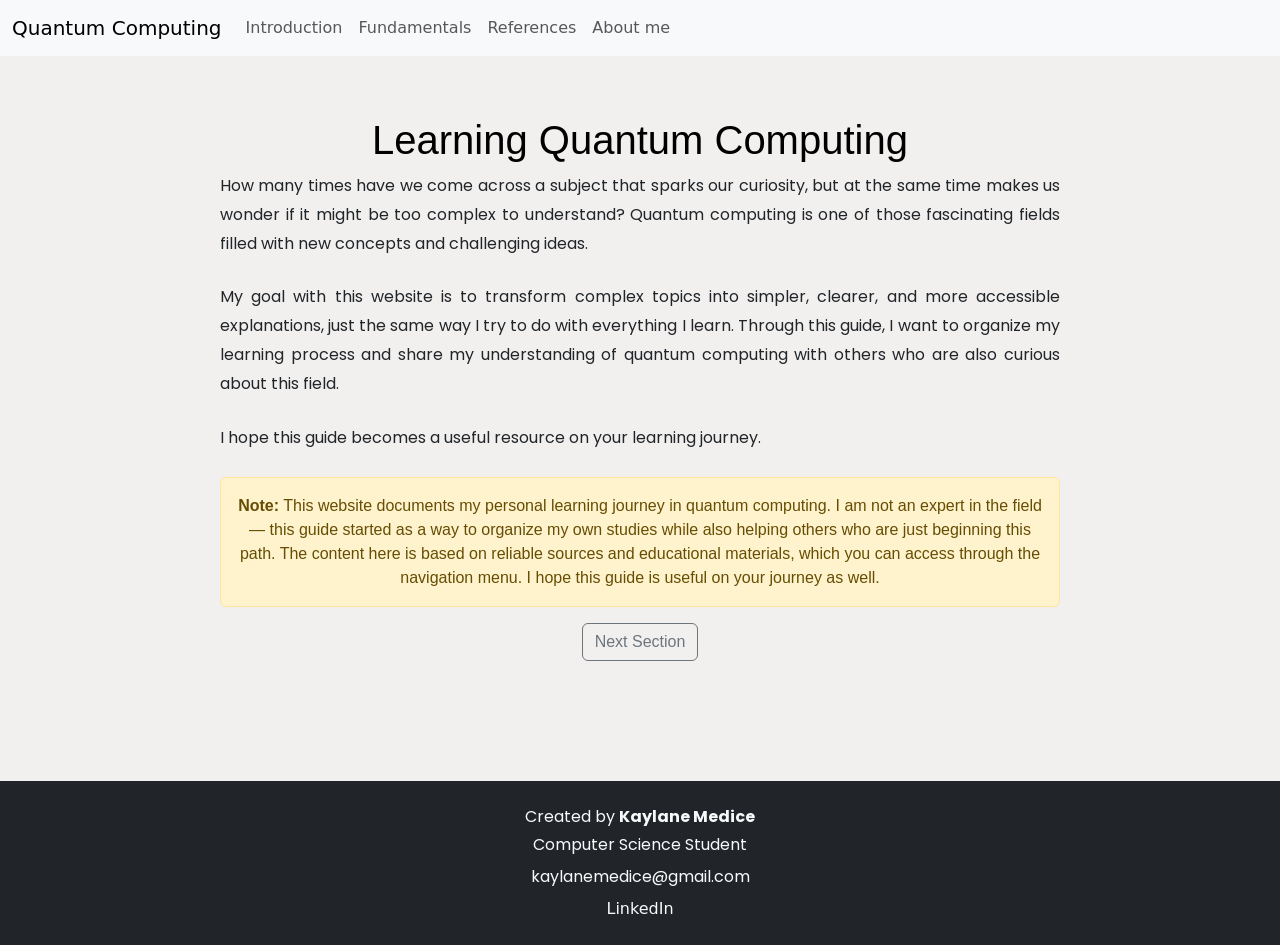
<file: index.html>
<!DOCTYPE html>

<html lang="en">
    <head>
        <meta charset="UTF-8">
        <meta name="viewport" content="width=device-width, initial-scale=1.0">
        <link href="https://cdn.jsdelivr.net/npm/bootstrap@5.3.8/dist/css/bootstrap.min.css" rel="stylesheet" integrity="sha384-sRIl4kxILFvY47J16cr9ZwB07vP4J8+LH7qKQnuqkuIAvNWLzeN8tE5YBujZqJLB" crossorigin="anonymous">
        <link href="https://fonts.googleapis.com/css2?family=Poppins:wght@300;400;500;600;700&display=swap" rel="stylesheet">
        <script src="https://cdn.jsdelivr.net/npm/bootstrap@5.3.8/dist/js/bootstrap.bundle.min.js" integrity="sha384-FKyoEForCGlyvwx9Hj09JcYn3nv7wiPVlz7YYwJrWVcXK/BmnVDxM+D2scQbITxI" crossorigin="anonymous"></script>
        <link rel="icon" type="image/png" href="favicon_circular.png">
        <link href="style.css" rel="stylesheet">

        <title>Quantum Computing Learning Journey</title>
    </head>
    <body>

        <header class="head">

        <nav class="navbar navbar-expand-lg bg-body-tertiary">
        <div class="container-fluid">
            <a class="navbar-brand" href="index.html">Quantum Computing</a>
            <button class="navbar-toggler" type="button" data-bs-toggle="collapse" data-bs-target="#navbarNavAltMarkup" aria-controls="navbarNavAltMarkup" aria-expanded="false" aria-label="Toggle navigation">
            <span class="navbar-toggler-icon"></span>
            </button>
            <div class="collapse navbar-collapse" id="navbarNavAltMarkup">
            <div class="navbar-nav">
                <a class="nav-link" href="introduction.html">Introduction</a>
                <a class="nav-link" href="fundamentals.html">Fundamentals</a>
                <a class="nav-link" href="references.html">References</a>
                <a class="nav-link" href="about.html">About me</a>
            </div>
            </div>
        </div>
        </nav>
        </header>

       <main class="menu">

    <div class="home">
        <section class="text">
            <h1>Learning Quantum Computing</h1>
           <p>
                How many times have we come across a subject that sparks our curiosity,
                but at the same time makes us wonder if it might be too complex to understand?
                Quantum computing is one of those fascinating fields filled with new concepts
                and challenging ideas.
            </p>

            <p>
                My goal with this website is to transform complex topics into simpler, clearer,
                and more accessible explanations, just the same way I try to do with everything I learn.
                Through this guide, I want to organize my learning process and share my
                understanding of quantum computing with others who are also curious about this field.
            </p>

            <p>
                I hope this guide becomes a useful resource on your learning journey. 
            </p>
            <div class="alert alert-warning" role="alert">
                <strong>Note:</strong> This website documents my personal learning journey
                in quantum computing. I am not an expert in the field &mdash; this guide
                started as a way to organize my own studies while also helping others who
                are just beginning this path. The content here is based on reliable sources
                and educational materials, which you can access through the navigation menu.
                I hope this guide is useful on your journey as well.
            </div>

           <a href="introduction.html" class="btn btn-outline-secondary">Next Section</a>
        </section>
    </div>


    

</main>



<footer class="bg-dark text-light text-center py-4">
    <p class="mb-1">Created by <strong>Kaylane Medice</strong></p>
    <p class="mb-2">Computer Science Student</p>

    <p class="mb-2">
        <a href="mailto:kaylanemedice@gmail.com" class="text-light text-decoration-none">
            kaylanemedice@gmail.com
        </a>
    </p>

    <a
        href="https://www.linkedin.com/in/kaylane-medici-1a9653256"
        target="_blank"
        class="text-light text-decoration-none"
    >
        <i class="bi bi-linkedin"></i> LinkedIn
    </a>
    </footer>

    </body>
</html>
</file>
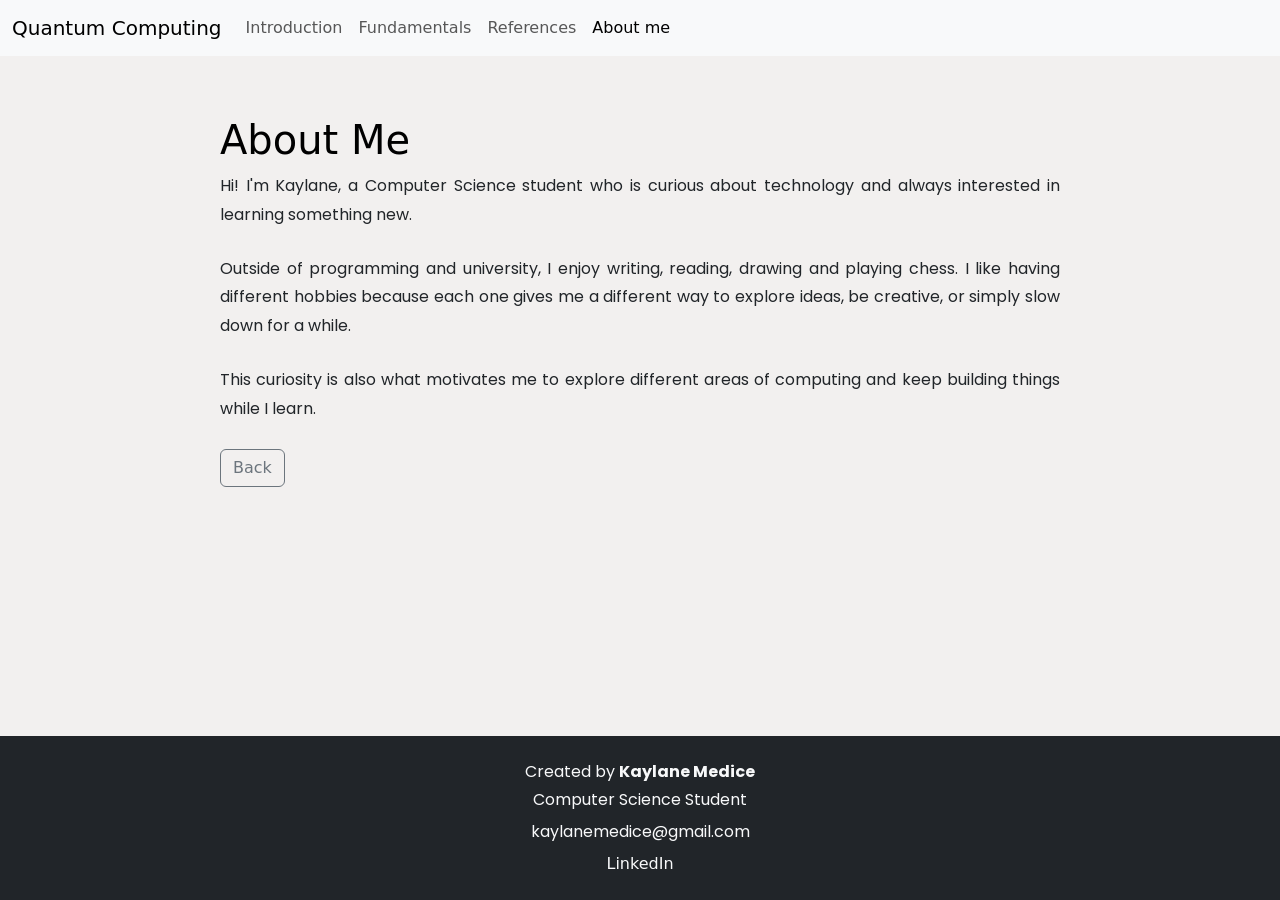
<file: about.html>
<!DOCTYPE html>

<html lang="en">
    <head>
        <meta charset="UTF-8">
        <meta name="viewport" content="width=device-width, initial-scale=1.0">

        <link href="https://cdn.jsdelivr.net/npm/bootstrap@5.3.8/dist/css/bootstrap.min.css" rel="stylesheet" integrity="sha384-sRIl4kxILFvY47J16cr9ZwB07vP4J8+LH7qKQnuqkuIAvNWLzeN8tE5YBujZqJLB" crossorigin="anonymous">

        <link href="https://fonts.googleapis.com/css2?family=Poppins:wght@300;400;500;600;700&display=swap" rel="stylesheet">

        <script src="https://cdn.jsdelivr.net/npm/bootstrap@5.3.8/dist/js/bootstrap.bundle.min.js" integrity="sha384-FKyoEForCGlyvwx9Hj09JcYn3nv7wiPVlz7YYwJrWVcXK/BmnVDxM+D2scQbITxI" crossorigin="anonymous"></script>
        <link rel="icon" type="image/png" href="favicon_circular.png">
        <link href="style.css" rel="stylesheet">

        <title>About Me</title>
    </head>

    <body>

        <header class="head">

            <nav class="navbar navbar-expand-lg bg-body-tertiary">
                <div class="container-fluid">

                    <a class="navbar-brand" href="index.html">
                        Quantum Computing
                    </a>

                    <button class="navbar-toggler" type="button" data-bs-toggle="collapse" data-bs-target="#navbarNavAltMarkup" aria-controls="navbarNavAltMarkup" aria-expanded="false" aria-label="Toggle navigation">
                        <span class="navbar-toggler-icon"></span>
                    </button>

                    <div class="collapse navbar-collapse" id="navbarNavAltMarkup">
                        <div class="navbar-nav">
                            <a class="nav-link" href="introduction.html">Introduction</a>
                            <a class="nav-link" href="fundamentals.html">Fundamentals</a>
                            <a class="nav-link" href="references.html">References</a>
                            <a class="nav-link active" aria-current="page" href="about.html">About me</a>
                        </div>
                    </div>

                </div>
            </nav>

        </header>

        <main class="text">

            <h1>About Me</h1>

            <p>
                Hi! I'm Kaylane, a Computer Science student who is curious
                about technology and always interested in learning something new.
            </p>

            <p>
                Outside of programming and university, I enjoy writing, reading,
                drawing and playing chess.
                I like having different hobbies because each one gives me a
                different way to explore ideas, be creative, or simply slow down
                for a while.
            </p>

            <p>
                This curiosity is also what motivates me to explore different
                areas of computing and keep building things while I learn.
            </p>

            <a href="index.html" class="btn btn-outline-secondary">Back</a>

        </main>

        <footer class="bg-dark text-light text-center py-4">

            <p class="mb-1">
                Created by <strong>Kaylane Medice</strong>
            </p>

            <p class="mb-2">
                Computer Science Student
            </p>

            <p class="mb-2">
                <a href="mailto:kaylanemedice@gmail.com" class="text-light text-decoration-none">
                    kaylanemedice@gmail.com
                </a>
            </p>

            <a
                href="https://www.linkedin.com/in/kaylane-medici-1a9653256"
                target="_blank"
                class="text-light text-decoration-none"
            >
                LinkedIn
            </a>

        </footer>

    </body>
</html>
</file>
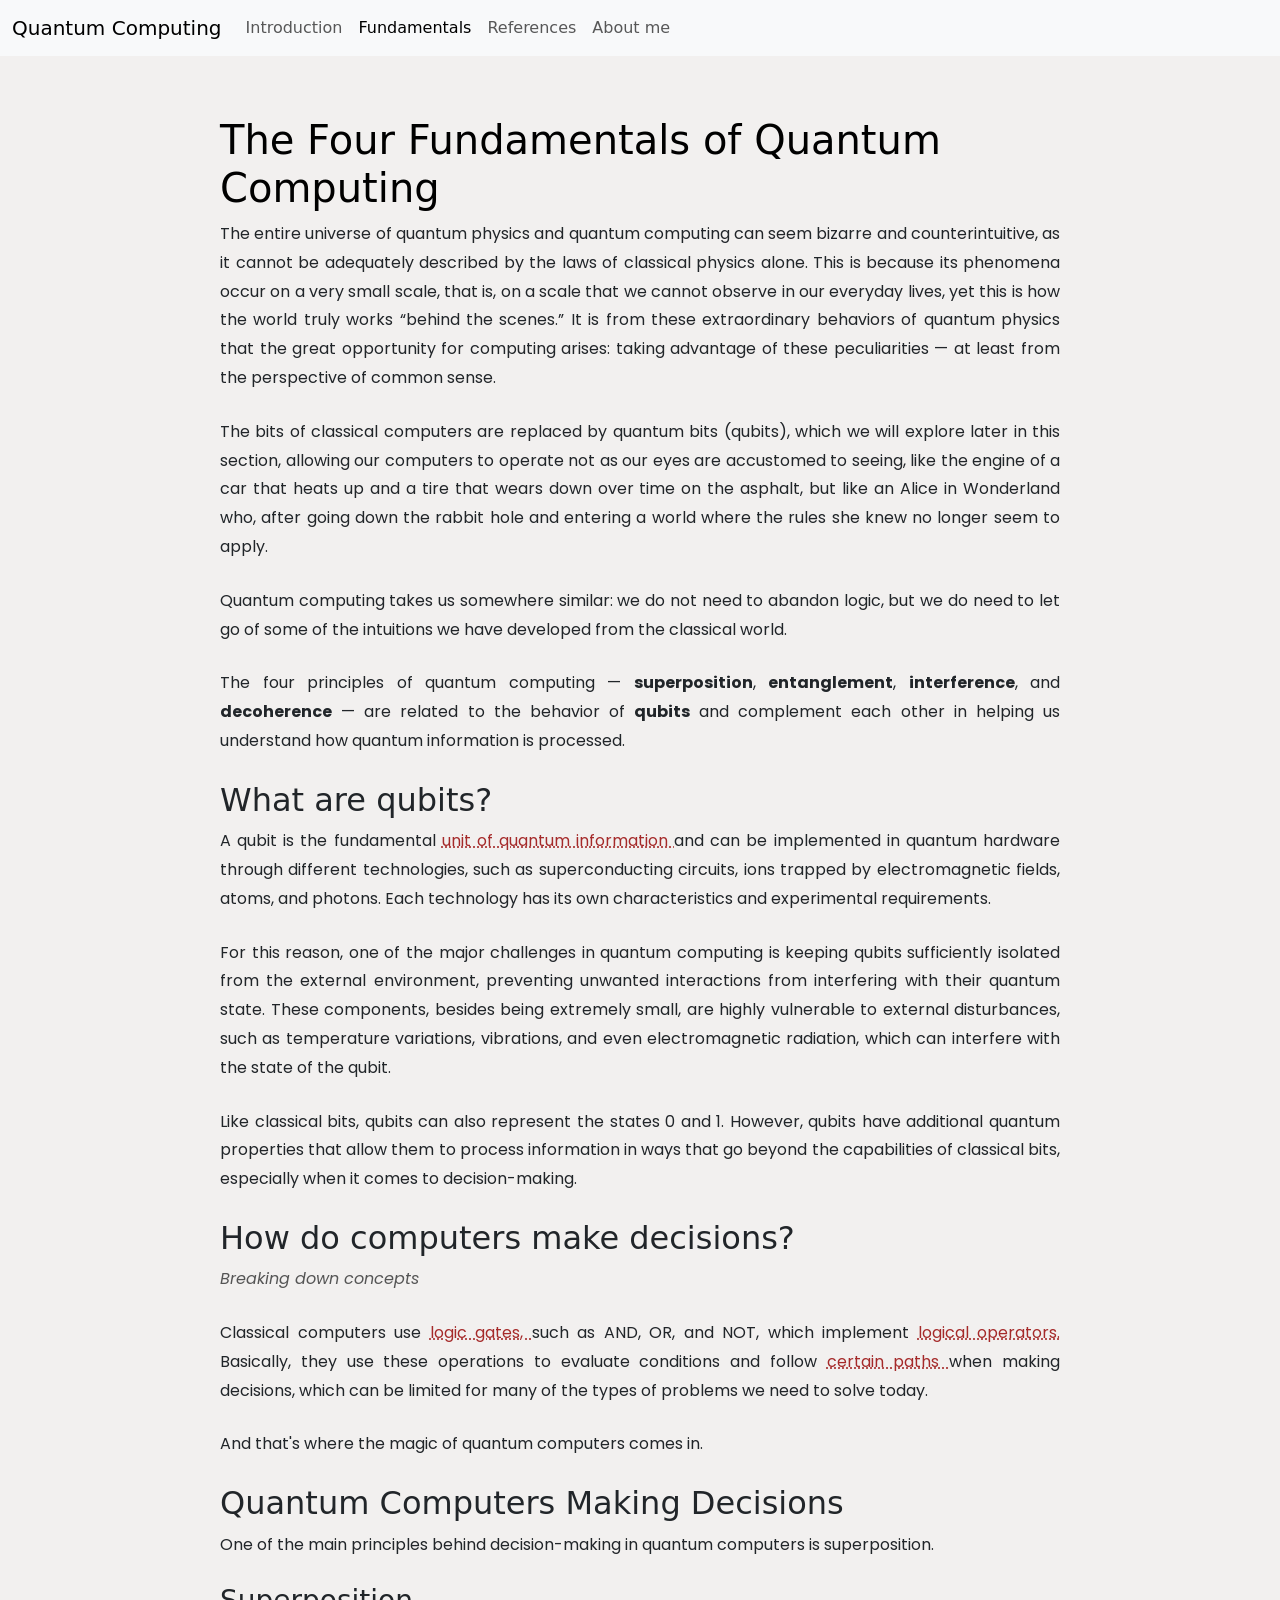
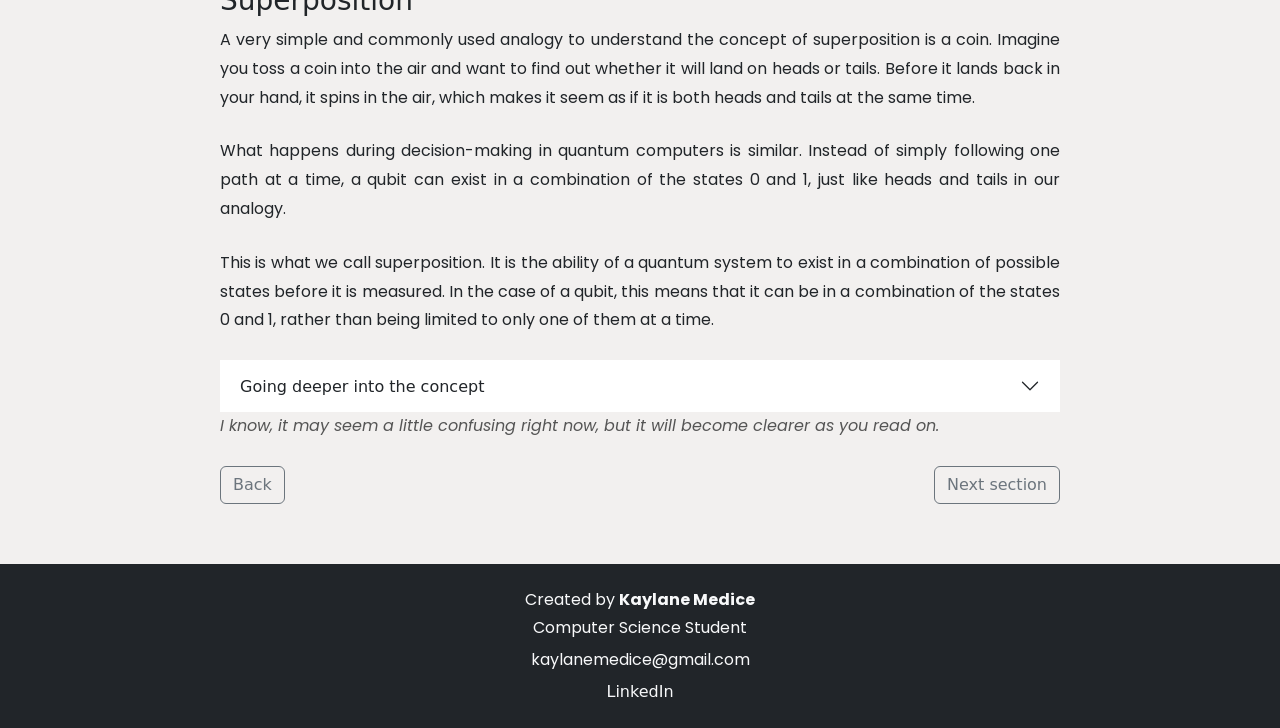
<file: fundamentals.html>
<!DOCTYPE html>

<html lang="en">
    <head>
        <meta charset="UTF-8">
        <meta name="viewport" content="width=device-width, initial-scale=1.0">
        <link href="https://cdn.jsdelivr.net/npm/bootstrap@5.3.8/dist/css/bootstrap.min.css" rel="stylesheet" integrity="sha384-sRIl4kxILFvY47J16cr9ZwB07vP4J8+LH7qKQnuqkuIAvNWLzeN8tE5YBujZqJLB" crossorigin="anonymous">
        <link href="https://fonts.googleapis.com/css2?family=Poppins:wght@300;400;500;600;700&display=swap" rel="stylesheet">
        <script src="https://cdn.jsdelivr.net/npm/bootstrap@5.3.8/dist/js/bootstrap.bundle.min.js" integrity="sha384-FKyoEForCGlyvwx9Hj09JcYn3nv7wiPVlz7YYwJrWVcXK/BmnVDxM+D2scQbITxI" crossorigin="anonymous"></script>
        <link rel="icon" type="image/png" href="favicon_circular.png">
        <link href="style.css" rel="stylesheet">
        <title>Fundamentals</title>
    </head>


    <body>

        <header class="head">

        <nav class="navbar navbar-expand-lg bg-body-tertiary">
        <div class="container-fluid">
            <a class="navbar-brand" href="index.html">Quantum Computing</a>
            <button class="navbar-toggler" type="button" data-bs-toggle="collapse" data-bs-target="#navbarNavAltMarkup" aria-controls="navbarNavAltMarkup" aria-expanded="false" aria-label="Toggle navigation">
            <span class="navbar-toggler-icon"></span>
            </button>
            <div class="collapse navbar-collapse" id="navbarNavAltMarkup">
            <div class="navbar-nav">
                <a class="nav-link"  href="introduction.html">Introduction</a>
                <a class="nav-link active" aria-current="page" href="fundamentals.html">Fundamentals</a>
                <a class="nav-link" href="references.html">References</a>
                <a class="nav-link" href="about.html">About me</a>
            </div>
            </div>
        </div>
        </nav>
        <main class="text">

            <h1>The Four Fundamentals of Quantum Computing</h1>


            <p>
                The entire universe of quantum physics and quantum computing can seem bizarre and counterintuitive, as it cannot be adequately described by the laws of classical physics alone. This is because its phenomena occur on a very small scale, that is, on a 
                scale that we cannot observe in our everyday lives, yet this is how the world truly works “behind the scenes.” It is from these extraordinary behaviors of quantum physics that the great opportunity for computing arises: taking advantage of these peculiarities
                 — at least from the perspective of common sense.
           </p>

          <p>
           The bits of classical computers are replaced by quantum bits (qubits), which we will explore later in this section, allowing our computers to operate not as our eyes are accustomed to seeing,
            like the engine of a car that heats up and a tire that wears down over time on the asphalt, but like an Alice in Wonderland who, after going down the rabbit hole and entering a world where the 
            rules she knew no longer seem to apply.
        </p>

        <p>Quantum computing takes us somewhere similar: we do not need to abandon logic, 
            but we do need to let go of some of the intuitions we have developed from the classical world.
        </p>

        <p>The four principles of quantum computing — <strong>superposition</strong>, <strong>entanglement</strong>, <strong>interference</strong>, and <strong>decoherence</strong> — 
            are related to the behavior of <strong>qubits</strong> and complement each other in helping us understand how quantum 
            information is processed.</p>

        <h2>What are qubits?</h2>

        <p> A qubit is the fundamental 
             <span
        class="concept"
        data-bs-toggle="popover"
        data-bs-title="Unit of Quantum Information"
        data-bs-content="It is the smallest unit used to represent information in a quantum computer."
    >
        unit of quantum information
</span>
             and can be implemented in quantum hardware through different technologies, such as superconducting circuits, ions 
            trapped by electromagnetic fields, atoms, and photons. Each technology has its own characteristics and experimental requirements. </p>

            <p>For this reason, one of the major challenges in quantum computing is keeping qubits sufficiently isolated from the external environment, preventing unwanted interactions from interfering with their quantum state. 
                These components, besides being extremely small, are highly vulnerable to external disturbances, such as temperature variations, vibrations, and even electromagnetic radiation, which can interfere with the state of the qubit.</p>

            <p>Like classical bits, qubits can also represent the states 0 and 1. However, qubits have additional quantum properties that allow them to process
                 information in ways that go beyond the capabilities of classical bits, especially when it comes to decision-making.</p> 
            
           
        <h2>How do computers make decisions?</h2>
        <p class="comments">Breaking down concepts</p>

        <p>Classical computers use 

            <span
                class="concept"
                data-bs-toggle="popover"
                data-bs-title="Logic Gates"
                data-bs-content="Logic gates are circuits found in the hardware of classical computers that process electrical signals representing 0 and 1 to perform logical operations and determine the paths that data should follow. This is precisely why we say that classical computers operate with 0s and 1s: their circuits use electrical signals to represent these two values."
                    >
                        logic gates,
            </span>
            
            such as AND, OR, and NOT, which implement 

                            <span
                class="concept"
                data-bs-toggle="popover"
                data-bs-title="Logical Operators"
                data-bs-content="Logical operators are rules that determine how 0 and 1 values should be combined or modified to produce a definite binary result: 0 or 1."
                    >
                        logical operators.
            </span>
            
            
            Basically, they use these operations to evaluate conditions and follow 
            <span
                class="concept"
                data-bs-toggle="popover"
                data-bs-title="Computer Paths"
                data-bs-content="When we talk about “paths,” we are referring to the different actions a computer can perform depending on
                the conditions it encounters. For example, if a user presses ENTER, the program can perform a specific action; otherwise, it can continue waiting for an input. In more complex programs, 
                these conditions can lead to many different execution possibilities, requiring the computer to evaluate different paths to reach a result."
                    >
                        certain paths 
            </span>
                                
                when making decisions, which can be limited for many of the types of problems we need to solve today.</p>

                <p>And that's where the magic of quantum computers comes in.</p>



                <h2>Quantum Computers Making Decisions</h2>

                <p>One of the main principles behind decision-making in quantum computers is superposition.</p>

                <h3>Superposition</h3>

                <p>A very simple and commonly used analogy to understand the concept of superposition is a coin. Imagine you toss a coin into the air and want to find out whether it will land on heads or tails. Before it lands back in your hand, it spins in the air, which makes it seem as if it is both heads and tails at the same time.</p>

                <p>What happens during decision-making in quantum computers is similar. Instead of simply following one path at a time, a qubit can exist in a combination of the states 0 and 1, just like heads and tails in our analogy.</p>

                <p>This is what we call superposition. It is the ability of a quantum system to exist in a combination of possible states before it is measured. In the case of a qubit, this means that it can be in a combination of the states 0 and 1, rather than being limited to only one of them at a time.</p>

       
            <div class="accordion accordion-flush" id="accordionFlushExample">
                <div class="accordion-item">
                    <h2 class="accordion-header">
                        <button class="accordion-button collapsed" type="button" data-bs-toggle="collapse"
                            data-bs-target="#flush-collapseOne" aria-expanded="false" aria-controls="flush-collapseOne">
                            Going deeper into the concept
                        </button>
                    </h2>

        <div id="flush-collapseOne" class="accordion-collapse collapse" data-bs-parent="#accordionFlushExample">
            <div class="accordion-body">

                <h3>Combinations of States</h3>

                <p><strong>What does “combination of states” of a qubit mean?</strong></p>

                <p>
                    Well, to demonstrate this phenomenon, we would need some knowledge of Linear Algebra.
                    However, we are simplifying things here.
                </p>

                <p>
                    First of all, understand that the state of a bit means that its value can be either 0 or 1,
                    and a qubit can also assume these values, which are its basis states.
                    What differs in quantum computing is what can happen to the qubit
                    before it assumes one of these basis states.
                </p>

                <p>
                    Unlike classical computers, quantum computers use 
                    <span
                    class="concept"
                    data-bs-toggle="popover"
                    data-bs-title="Quantum Gates"
                    data-bs-content="Quantum gates are the quantum equivalent of classical logic gates. They manipulate the state of qubits in ways that go beyond simple definition of their values."
                        >
                            quantum gates, 
                    </span>
                    which can transform the state of a qubit in ways that go beyond simply defining
                    its value as <code>0</code> or <code>1</code>, as we see with logic gates.
                    They can, for example, put a qubit into a state of superposition,
                    in which the states <code>0</code> and <code>1</code> are involved in a single quantum description.
                </p>

                <p>
                    Within Linear Algebra, the study is mainly focused on vectors.
                    For now, imagine a Cartesian plane where we have two vectors representing the states
                    <code>0</code> and <code>1</code>.
                </p>

                <p>
                    When we talk about superposition, the vector that represents it can point in a different
                    direction from these two vectors representing <code>0</code> and <code>1</code>,
                    in a direction that involves both.
                    Notice that it does not simply represent <code>0</code> or <code>1</code>,
                    but involves both possibilities in a single quantum state.
                </p>

                <!-- Imagem dentro do accordion -->
                <div class="text-center my-4">
                    <img src="superposicao_qubit_vetores.png"
                         class="img-fluid"
                         alt="Cartesian plane showing the basis states 0 and 1 and a vector representing a superposition">
                </div>

                
            <p>
                Take a look at the image. Here, we have two axes representing the two basic possibilities of a qubit: the states |0⟩ and |1⟩.
            </p>

            <p>
                The vector pointing to the right, in a lighter coffee color, represents the state |0⟩. This symbol, in the form | ⟩, is a notation from Linear Algebra called a ket, which is used to represent vectors and the states they carry. In this case, the value is 0, which corresponds to one of the possible states of a qubit.
            </p>

            <p>
                Similarly, the vector pointing upward, also in a lighter coffee color, represents the state |1⟩. The notation is the same, but now we are representing the state 1.
            </p>

            <p>
                But then, where does superposition come in?
            </p>

            <p>
                The dark coffee vector, pointing in a direction between the first two, represents the state |ψ⟩ (pronounced “psi”). This is the symbol conventionally used to represent 
                <span
                    class="concept"
                    data-bs-toggle="popover"
                    data-bs-title="Arbitrary Quantum State"
                    data-bs-content="An arbitrary quantum state is simply any possible state that a quantum system can take."
                        >
                            an arbitrary quantum state.
                    </span>
                 In this case, it represents a qubit in <strong>superposition</strong>, meaning a combination of the states |0⟩ and |1⟩ in a single quantum state.
            </p>

            <p>
                And here is an important detail: being in superposition does not mean that the vector has to point exactly halfway between |0⟩ and |1⟩.
            </p>

            <p>
                The vector |ψ⟩ can point in different directions. It can be closer to |0⟩, closer to |1⟩, or somewhere else in between. Each direction represents a different combination of these two states and, consequently, different probabilities of obtaining 0 or 1 when we make a measurement.
            </p>

            <p>
                It is precisely this direction that helps us visualize how the states |0⟩ and |1⟩ are combined in that qubit.
            </p>



                <p>
                    This is precisely what we mean when we talk about a <strong>combination of states</strong>,
                    which is our <strong>superposition</strong>.
                </p>

            </div>
        </div>
    </div>
</div>

                <p class="comments">
                I know, it may seem a little confusing right now, but it will become clearer as you read on.
                </p>


                <div class="d-flex justify-content-between">
                <a href="introduction.html" class="btn btn-outline-secondary">Back</a>
                <a href="references.html" class="btn btn-outline-secondary">Next section</a>
                </div>

            

     </main>
    <script>
    const popoverTriggerList = document.querySelectorAll('[data-bs-toggle="popover"]');
    const popoverList = [...popoverTriggerList].map(
        popoverTriggerEl => new bootstrap.Popover(popoverTriggerEl)
    );
    </script>


    <footer class="bg-dark text-light text-center py-4">
    <p class="mb-1">Created by <strong>Kaylane Medice</strong></p>
    <p class="mb-2">Computer Science Student</p>

    <p class="mb-2">
        <a href="mailto:kaylanemedice@gmail.com" class="text-light text-decoration-none">
            kaylanemedice@gmail.com
        </a>
    </p>

    <a
        href="https://www.linkedin.com/in/kaylane-medici-1a9653256"
        target="_blank"
        class="text-light text-decoration-none"
    >
        <i class="bi bi-linkedin"></i> LinkedIn
    </a>
    </footer>


 </body>
</file>
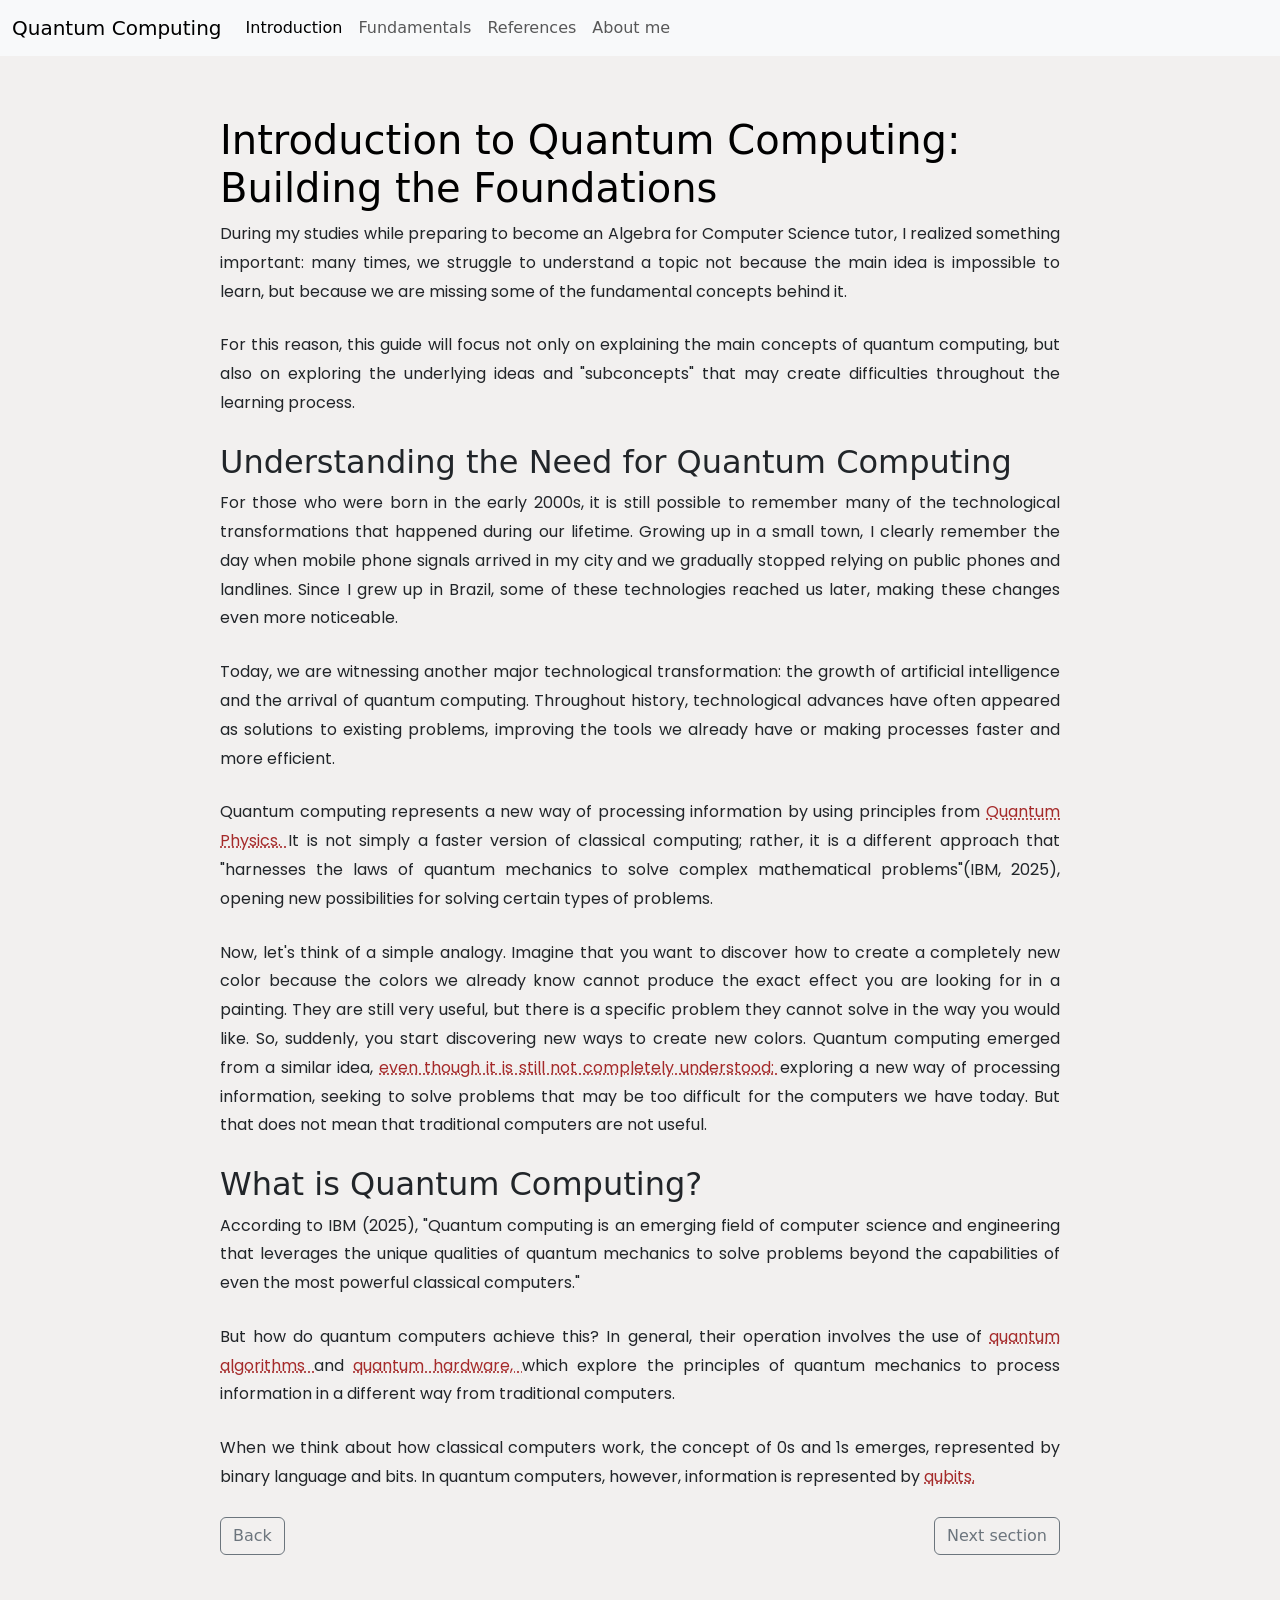
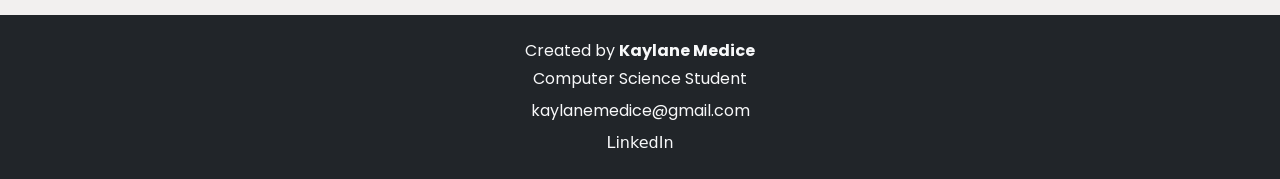
<file: introduction.html>
<!DOCTYPE html>

<html lang="en">
    <head>
        <meta charset="UTF-8">
        <meta name="viewport" content="width=device-width, initial-scale=1.0">
        <link href="https://cdn.jsdelivr.net/npm/bootstrap@5.3.8/dist/css/bootstrap.min.css" rel="stylesheet" integrity="sha384-sRIl4kxILFvY47J16cr9ZwB07vP4J8+LH7qKQnuqkuIAvNWLzeN8tE5YBujZqJLB" crossorigin="anonymous">
        <link href="https://fonts.googleapis.com/css2?family=Poppins:wght@300;400;500;600;700&display=swap" rel="stylesheet">
        <script src="https://cdn.jsdelivr.net/npm/bootstrap@5.3.8/dist/js/bootstrap.bundle.min.js" integrity="sha384-FKyoEForCGlyvwx9Hj09JcYn3nv7wiPVlz7YYwJrWVcXK/BmnVDxM+D2scQbITxI" crossorigin="anonymous"></script>
        <link rel="icon" type="image/png" href="favicon_circular.png">
        <link href="style.css" rel="stylesheet">
        <title>Introduction</title>
    </head>


    <body>

        <header class="head">

        <nav class="navbar navbar-expand-lg bg-body-tertiary">
        <div class="container-fluid">
            <a class="navbar-brand" href="index.html">Quantum Computing</a>
            <button class="navbar-toggler" type="button" data-bs-toggle="collapse" data-bs-target="#navbarNavAltMarkup" aria-controls="navbarNavAltMarkup" aria-expanded="false" aria-label="Toggle navigation">
            <span class="navbar-toggler-icon"></span>
            </button>
            <div class="collapse navbar-collapse" id="navbarNavAltMarkup">
            <div class="navbar-nav">
                <a class="nav-link active" aria-current="page" href="fundamentals.html">Introduction</a>
                <a class="nav-link" href="fundamentals.html">Fundamentals</a>
                <a class="nav-link" href="references.html">References</a>
                <a class="nav-link" href="about.html">About me</a>
            </div>
            </div>
        </div>
        </nav>
        <main class="text">

            <h1>Introduction to Quantum Computing: Building the Foundations</h1>


            <p>
                During my studies while preparing to become an Algebra for Computer Science tutor, I realized something important: many times, we struggle to
                 understand a topic not because the main idea is impossible to learn, but because we are missing some of the fundamental concepts behind it.
           </p>

          <p>
            For this reason, this guide will focus not only on explaining the main concepts
            of quantum computing, but also on exploring the underlying ideas and "subconcepts"
            that may create difficulties throughout the learning process.
        </p>


        <h2>
           Understanding the Need for Quantum Computing
        </h2>

        <p>
    For those who were born in the early 2000s, it is still possible to remember
    many of the technological transformations that happened during our lifetime.
    Growing up in a small town, I clearly remember the day when mobile phone
    signals arrived in my city and we gradually stopped relying on public phones
    and landlines. Since I grew up in Brazil, some of these technologies reached
    us later, making these changes even more noticeable.
</p>

<p>
    Today, we are witnessing another major technological transformation: the growth of artificial intelligence and the arrival of quantum computing. Throughout
    history, technological advances have often appeared as solutions to existing
    problems, improving the tools we already have or making processes faster and
    more efficient.
</p>

<p>
    Quantum computing represents a new way of processing information by using
    principles from  <span
        class="concept"
        data-bs-toggle="popover"
        data-bs-title="Quantum Physics"
        data-bs-content="Quantum physics studies the behavior of matter and energy at extremely small scales, such as atoms and subatomic particles. It introduces concepts like quantization, uncertainty, and probability, which often differ from the ideas of classical physics.
        We won't explore these concepts in depth just yet, but understanding them is essential, as they form the foundation of quantum computing."
    >
        Quantum Physics.
</span> It is not simply a faster version of classical computing; rather, it is a different approach that "harnesses
the laws of quantum mechanics to solve complex mathematical problems"(IBM, 2025),
opening new possibilities for solving certain types of problems.
</p>

    <p>
        Now, let's think of a simple analogy. Imagine that you want to discover how to create a completely new color because the colors we already know cannot
         produce the exact effect you are looking for in a painting. They are still very useful, but there is a specific 
         problem they cannot solve in the way you would like. So, suddenly, you start discovering new ways to create new colors.
        

        Quantum computing emerged from a similar idea, 
        <span
        class="concept"
        data-bs-toggle="popover"
        data-bs-title="What does “not completely understood” mean?"
        data-bs-content="This does not mean that we do not understand how quantum computing works. Its fundamental principles are well established. What is still being explored is its full potential, including which problems 
        quantum computers can solve more efficiently and what we will ultimately be able to achieve with them.">
        even though it is still not completely understood:
    </span> exploring a new way of processing information, seeking to solve problems that may be 
        too difficult for the computers we have today. But that does not mean that traditional computers are not useful. </p>

    <h2>What is Quantum Computing?</h2>

    <p>
    According to IBM (2025), "Quantum computing is an emerging field of computer science and engineering that leverages the unique qualities of quantum mechanics to solve problems beyond the capabilities of even the most powerful classical computers."
    </p>

    <p>
    But how do quantum computers achieve this? In general, their operation involves the use of

        <span
        class="concept"
        data-bs-toggle="popover"
        data-bs-title="Quantum Algorithms"
        data-bs-content="algorithms developed to solve problems by using the principles of quantum mechanics (quantum physics)."
    >
        quantum algorithms
    </span> and
    <span
        class="concept"
        data-bs-toggle="popover"
        data-bs-title="Quantum Hardware"
        data-bs-content="the term used to describe the components that enable a quantum computer to function."
    >
        quantum hardware,
    </span>  which explore the principles of quantum mechanics to process information in a different way from traditional computers.
    </p>

    <p>
    When we think about how classical computers work, the concept of 0s and 1s emerges, 
    represented by binary language and bits. In quantum computers, however, information is represented by 
    <span
        class="concept"
        data-bs-toggle="popover"
        data-bs-title="Qubits"
        data-bs-content="A qubit is the basic unit of quantum information, capable of representing a combination of the states 0 and 1 simultaneously. 
        We will explore this topic further later on.">
        qubits.
    </span> </p>
    
    <div class="d-flex justify-content-between">
    <a href="index.html" class="btn btn-outline-secondary">Back</a>
    <a href="fundamentals.html" class="btn btn-outline-secondary">Next section</a>
    </div>

     </main>
    <script>
    const popoverTriggerList = document.querySelectorAll('[data-bs-toggle="popover"]');
    const popoverList = [...popoverTriggerList].map(
        popoverTriggerEl => new bootstrap.Popover(popoverTriggerEl)
    );
    </script>

    <footer class="bg-dark text-light text-center py-4">
    <p class="mb-1">Created by <strong>Kaylane Medice</strong></p>
    <p class="mb-2">Computer Science Student</p>

    <p class="mb-2">
        <a href="mailto:kaylanemedice@gmail.com" class="text-light text-decoration-none">
            kaylanemedice@gmail.com
        </a>
    </p>

    <a
        href="https://www.linkedin.com/in/kaylane-medici-1a9653256"
        target="_blank"
        class="text-light text-decoration-none"
    >
        <i class="bi bi-linkedin"></i> LinkedIn
    </a>
    </footer>


 </body>
</file>
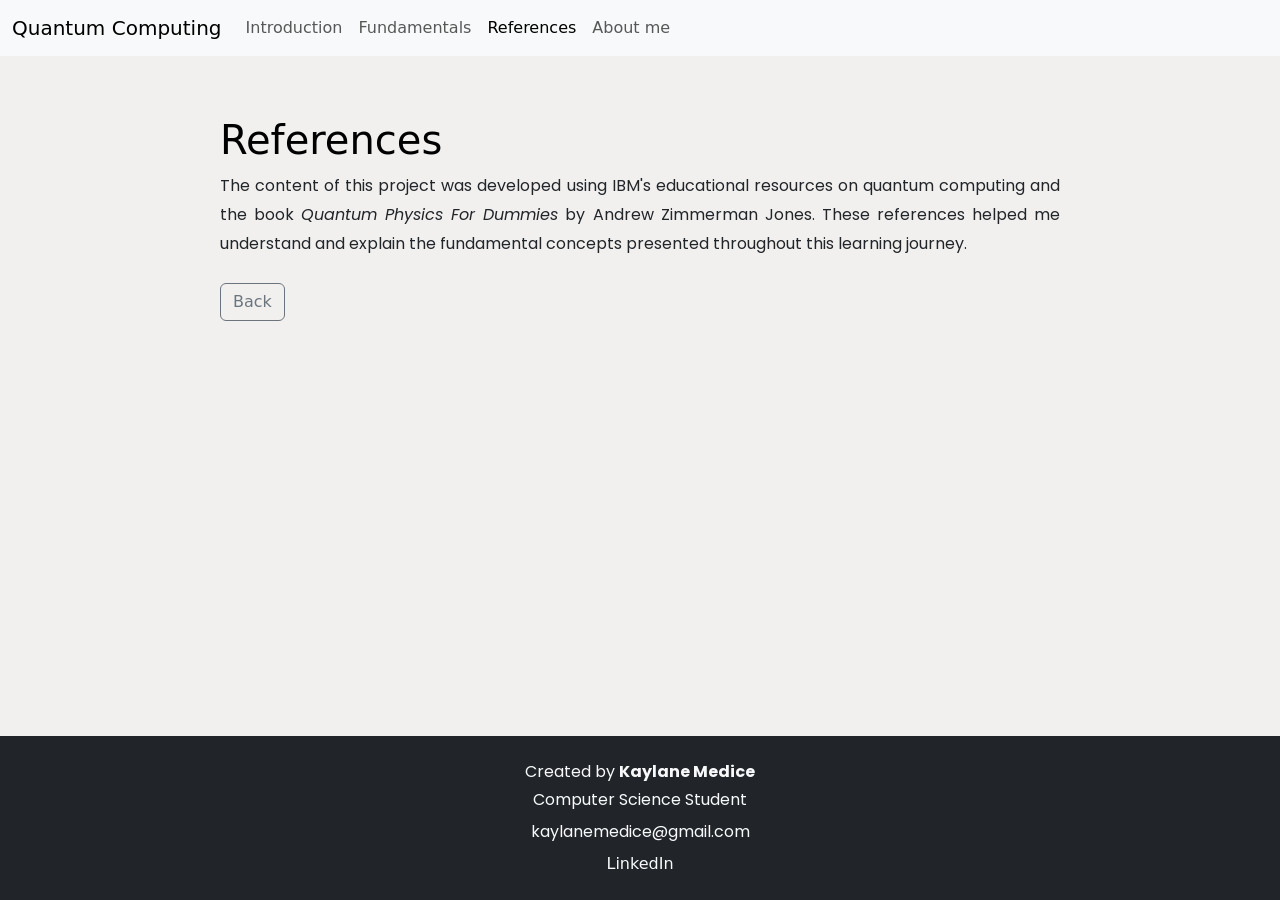
<file: references.html>
<!DOCTYPE html>

<html lang="en">
    <head>
        <meta charset="UTF-8">
        <meta name="viewport" content="width=device-width, initial-scale=1.0">
        <link href="https://cdn.jsdelivr.net/npm/bootstrap@5.3.8/dist/css/bootstrap.min.css" rel="stylesheet" integrity="sha384-sRIl4kxILFvY47J16cr9ZwB07vP4J8+LH7qKQnuqkuIAvNWLzeN8tE5YBujZqJLB" crossorigin="anonymous">
        <link href="https://fonts.googleapis.com/css2?family=Poppins:wght@300;400;500;600;700&display=swap" rel="stylesheet">
        <script src="https://cdn.jsdelivr.net/npm/bootstrap@5.3.8/dist/js/bootstrap.bundle.min.js" integrity="sha384-FKyoEForCGlyvwx9Hj09JcYn3nv7wiPVlz7YYwJrWVcXK/BmnVDxM+D2scQbITxI" crossorigin="anonymous"></script>
        <link rel="icon" type="image/png" href="favicon_circular.png">
        <link href="style.css" rel="stylesheet">
        <title>References</title>
    </head>


    <body>

        <header class="head">

        <nav class="navbar navbar-expand-lg bg-body-tertiary">
        <div class="container-fluid">
            <a class="navbar-brand" href="index.html">Quantum Computing</a>
            <button class="navbar-toggler" type="button" data-bs-toggle="collapse" data-bs-target="#navbarNavAltMarkup" aria-controls="navbarNavAltMarkup" aria-expanded="false" aria-label="Toggle navigation">
            <span class="navbar-toggler-icon"></span>
            </button>
            <div class="collapse navbar-collapse" id="navbarNavAltMarkup">
            <div class="navbar-nav">
                <a class="nav-link" href="introduction.html">Introduction</a>
                <a class="nav-link" href="fundamentals.html">Fundamentals</a>
                <a class="nav-link active" aria-current="page" href="references.html">References</a>
                <a class="nav-link" href="about.html">About me</a>
            </div>
            </div>
        </div>
        </nav>
        </header>
        <main class="text">

            <h1>References</h1>

            <p>
            The content of this project was developed using IBM's educational
            resources on quantum computing and the book
            <em>Quantum Physics For Dummies</em> by Andrew Zimmerman Jones.
            These references helped me understand and explain the fundamental
            concepts presented throughout this learning journey.
        </p>
        <a href="fundamentals.html" class="btn btn-outline-secondary">Back</a>
    </main>


        <footer class="bg-dark text-light text-center py-4">
            <p class="mb-1">Created by <strong>Kaylane Medice</strong></p>
            <p class="mb-2">Computer Science Student</p>

            <p class="mb-2">
                <a href="mailto:kaylanemedice@gmail.com" class="text-light text-decoration-none">
                    kaylanemedice@gmail.com
                </a>
            </p>

            <a
                href="https://www.linkedin.com/in/kaylane-medici-1a9653256"
                target="_blank"
                class="text-light text-decoration-none"
            >
                <i class="bi bi-linkedin"></i> LinkedIn
            </a>
        </footer>

    </body>
</html>
</file>
<file: style.css>
a {
    text-decoration: none;
    color: #6F4E37;
}

a:hover{
    color: gray;
}

h1 {
    color: black;
}

.menu {
    text-align: center;
    font-family: Arial, sans-serif;
}

.my-nav {
    background-color: #6F4E37;
    padding: 30px;
    font-family: Arial, sans-serif;

}

body {
    background-color: #F2F0EF;
    min-height: 100vh;
    display: flex;
    flex-direction: column;
}

footer {
    margin-top: auto;
}

main {
    flex: 1;
    padding-bottom: 60px;
}

.row{
    padding-left: 40px;
    padding-right: 40px;
    min-height: 250px;
    display: flex;
}


.text {
    max-width: 900px;
    margin: 60px auto;
    padding: 0 30px;
}

.text p {
    text-align: justify;
    line-height: 1.8;
    margin-bottom: 25px;
}

@media (max-width: 576px) {
    .text {
        padding: 0 15px;
        margin: 40px auto;
    }

    .text p {
        text-align: left;
    }
}

p {
    font-family: 'Poppins', sans-serif;
}

.concept {
    color: brown;
    cursor: pointer;
    text-decoration: underline dotted;
}

.pagination {
    justify-content: flex-end;
}

.pagination .page-link {
    color: #444;
}

.pagination .page-item.active .page-link {
    background-color: #444;
    border-color: #444;
    color: white;
}

.comments {
    color: #555;
    font-style: italic;
    font-family: 'Poppins', sans-serif;
}
</file>
